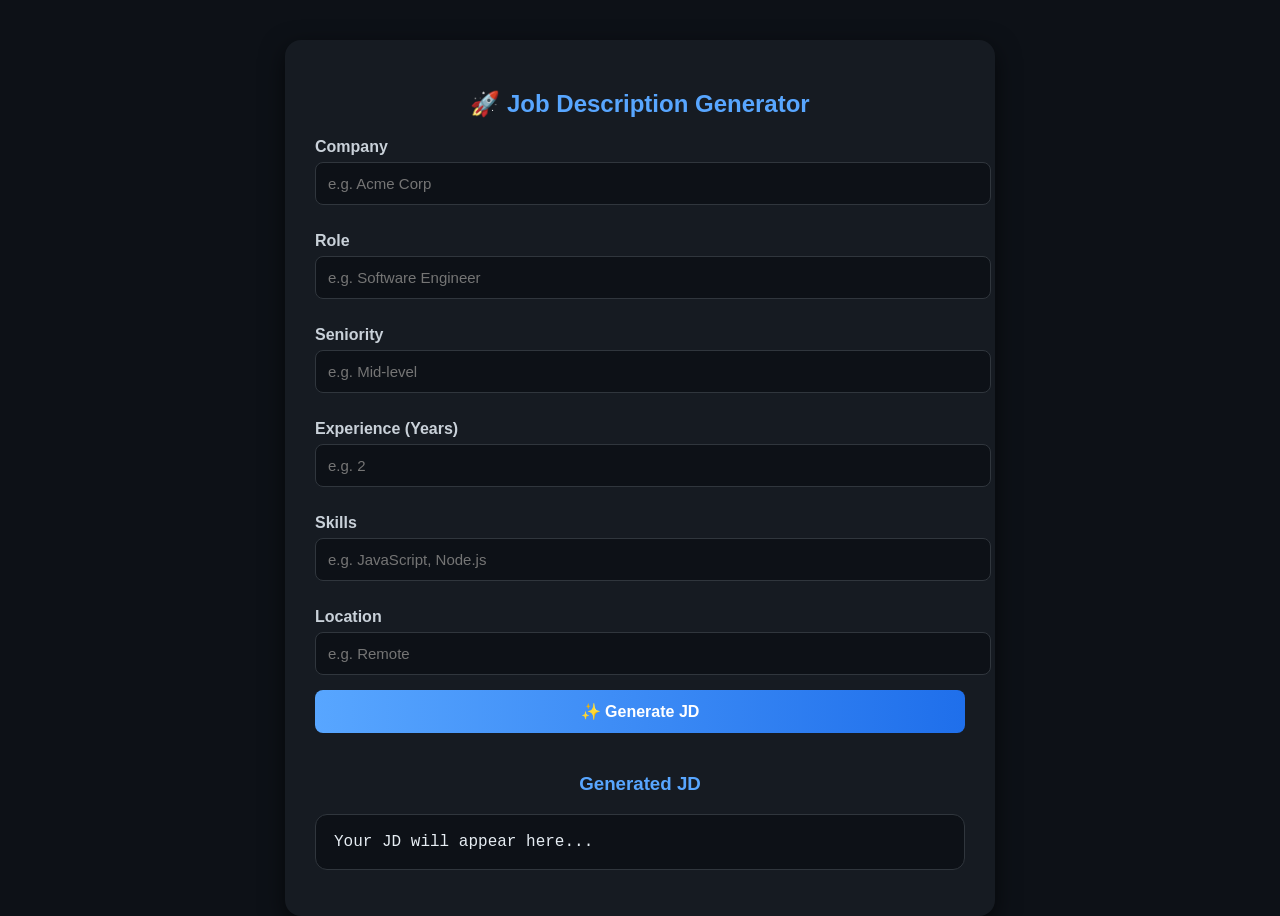
<file: jd-generator-dark/index.html>
<!doctype html>
<html lang="en">
<head>
  <meta charset="utf-8">
  <title>JD Generator</title>
  <style>
    body {
      font-family: 'Segoe UI', Tahoma, Geneva, Verdana, sans-serif;
      background: #0d1117;
      color: #e6edf3;
      margin: 0;
      padding: 0;
      display: flex;
      justify-content: center;
      align-items: flex-start;
      min-height: 100vh;
    }
    .container {
      background: #161b22;
      margin-top: 40px;
      padding: 30px;
      border-radius: 16px;
      box-shadow: 0 8px 25px rgba(0,0,0,0.6);
      max-width: 650px;
      width: 100%;
    }
    h2 {
      text-align: center;
      margin-bottom: 20px;
      color: #58a6ff;
    }
    label {
      display: block;
      margin: 12px 0 6px;
      font-weight: bold;
      color: #c9d1d9;
    }
    input, button {
      width: 100%;
      padding: 12px;
      margin-bottom: 15px;
      border-radius: 8px;
      border: 1px solid #30363d;
      font-size: 15px;
      background: #0d1117;
      color: #e6edf3;
    }
    input:focus {
      border-color: #58a6ff;
      outline: none;
      box-shadow: 0 0 8px #58a6ff66;
    }
    button {
      background: linear-gradient(90deg, #58a6ff, #1f6feb);
      color: white;
      border: none;
      font-size: 16px;
      font-weight: bold;
      cursor: pointer;
      transition: 0.3s;
    }
    button:hover {
      background: linear-gradient(90deg, #1f6feb, #58a6ff);
      transform: scale(1.02);
    }
    h3 {
      margin-top: 25px;
      text-align: center;
      color: #58a6ff;
    }
    pre {
      background: #0d1117;
      padding: 18px;
      border-radius: 12px;
      font-family: "Courier New", monospace;
      white-space: pre-wrap;
      word-wrap: break-word;
      border: 1px solid #30363d;
      color: #e6edf3;
    }
  </style>
</head>
<body>
  <div class="container">
    <h2>🚀 Job Description Generator</h2>
    <form id="form">
      <label>Company</label>
      <input id="company" placeholder="e.g. Acme Corp" required>

      <label>Role</label>
      <input id="role" placeholder="e.g. Software Engineer" required>

      <label>Seniority</label>
      <input id="seniority" placeholder="e.g. Mid-level" required>

      <label>Experience (Years)</label>
      <input id="experience" type="number" placeholder="e.g. 2" required>

      <label>Skills</label>
      <input id="skills" placeholder="e.g. JavaScript, Node.js" required>

      <label>Location</label>
      <input id="location" placeholder="e.g. Remote" required>

      <button type="submit">✨ Generate JD</button>
    </form>

    <h3>Generated JD</h3>
    <pre id="result">Your JD will appear here...</pre>
  </div>

  <script>
    function generateJD(data) {
      return `# ${data.role} - ${data.seniority}
Company: ${data.company} | Location: ${data.location}

About the Role:
We are looking for a ${data.seniority} ${data.role} to join our team.
The ideal candidate will have ${data.experience} years of experience and strong skills in ${data.skills}.

Why Join Us?
At ${data.company}, we believe in innovation, collaboration, and growth.
If you are passionate about technology and want to make an impact, apply now!`;
    }

    document.getElementById('form').addEventListener('submit', (e) => {
      e.preventDefault();
      const data = {
        company: document.getElementById('company').value,
        role: document.getElementById('role').value,
        seniority: document.getElementById('seniority').value,
        experience: document.getElementById('experience').value,
        skills: document.getElementById('skills').value,
        location: document.getElementById('location').value
      };
      document.getElementById('result').textContent = generateJD(data);
    });
  </script>
</body>
</html>
</file>
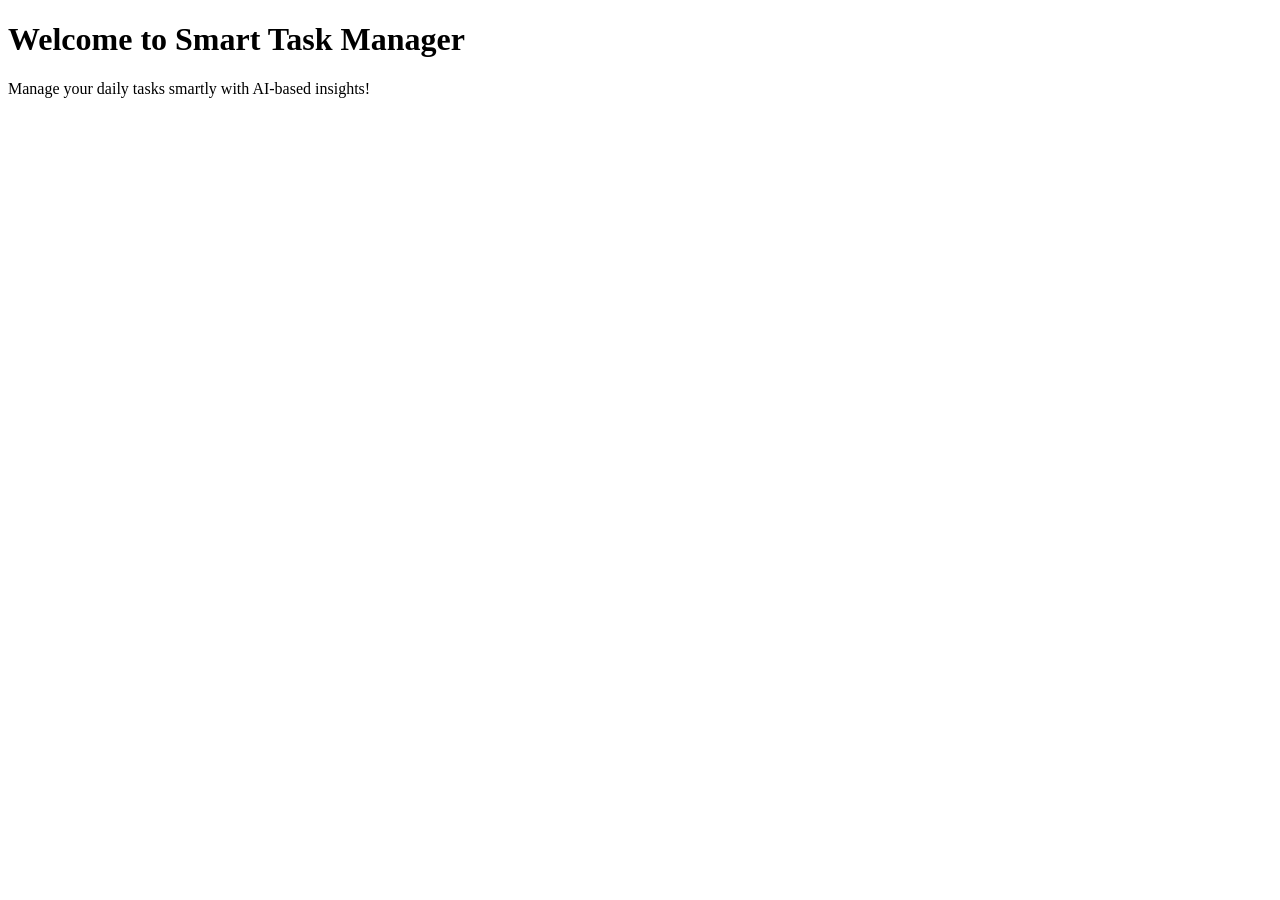
<file: Smart Task Manager/index.html>
<!DOCTYPE html>
<html>
<head>
    <title>Smart Task Manager</title>
</head>
<body>
    <h1>Welcome to Smart Task Manager</h1>
    <p>Manage your daily tasks smartly with AI-based insights!</p>
</body>
</html>
</file>
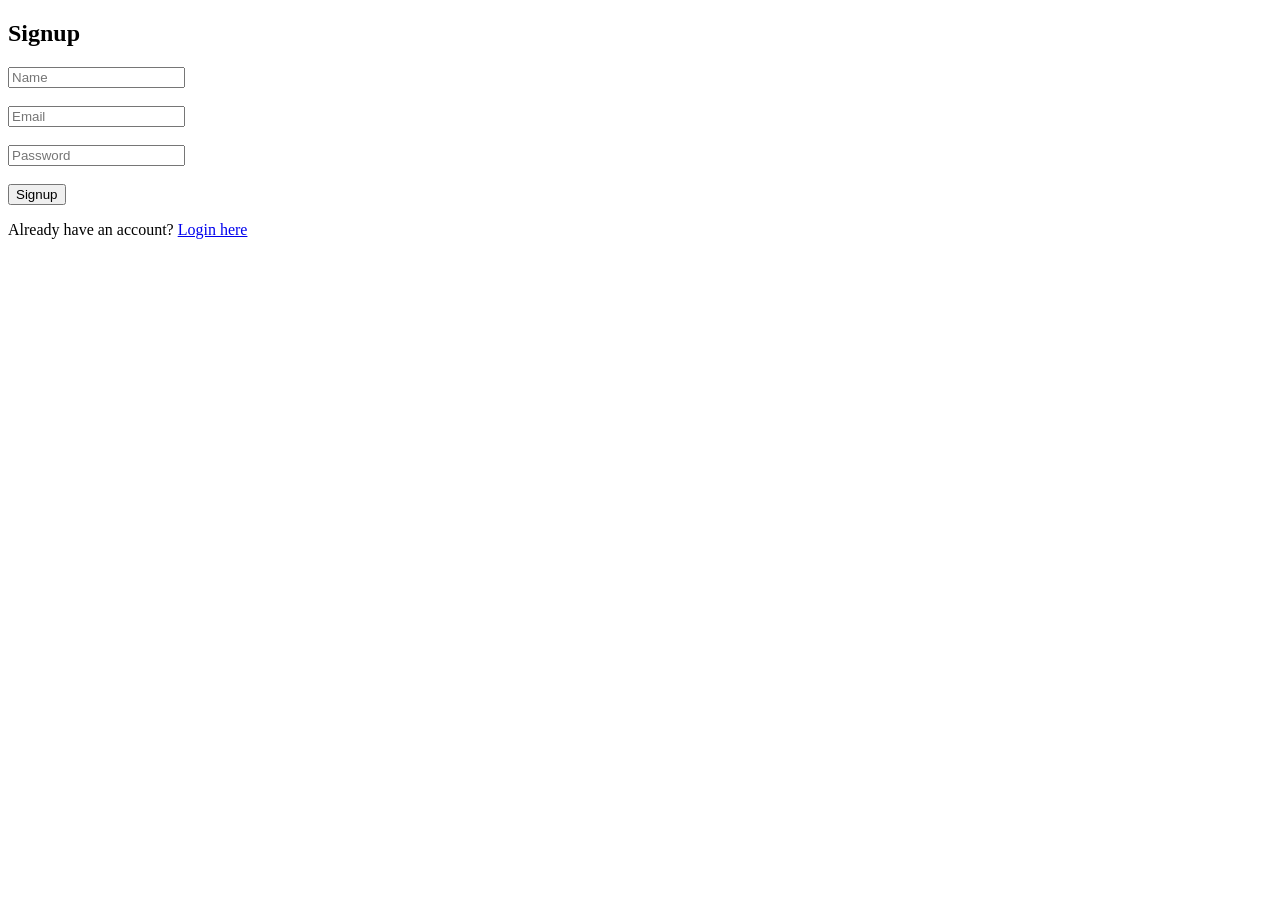
<file: Smart Task Manager/signup.html>
<!DOCTYPE html>
<html>
<head>
    <title>Signup - Smart Task Manager</title>
</head>
<body>
    <h2>Signup</h2>
    <form method="POST">
        <input type="text" name="name" placeholder="Name" required><br><br>
        <input type="email" name="email" placeholder="Email" required><br><br>
        <input type="password" name="password" placeholder="Password" required><br><br>
        <button type="submit">Signup</button>
    </form>
    <p>Already have an account? <a href="/login">Login here</a></p>
</body>
</html>
</file>
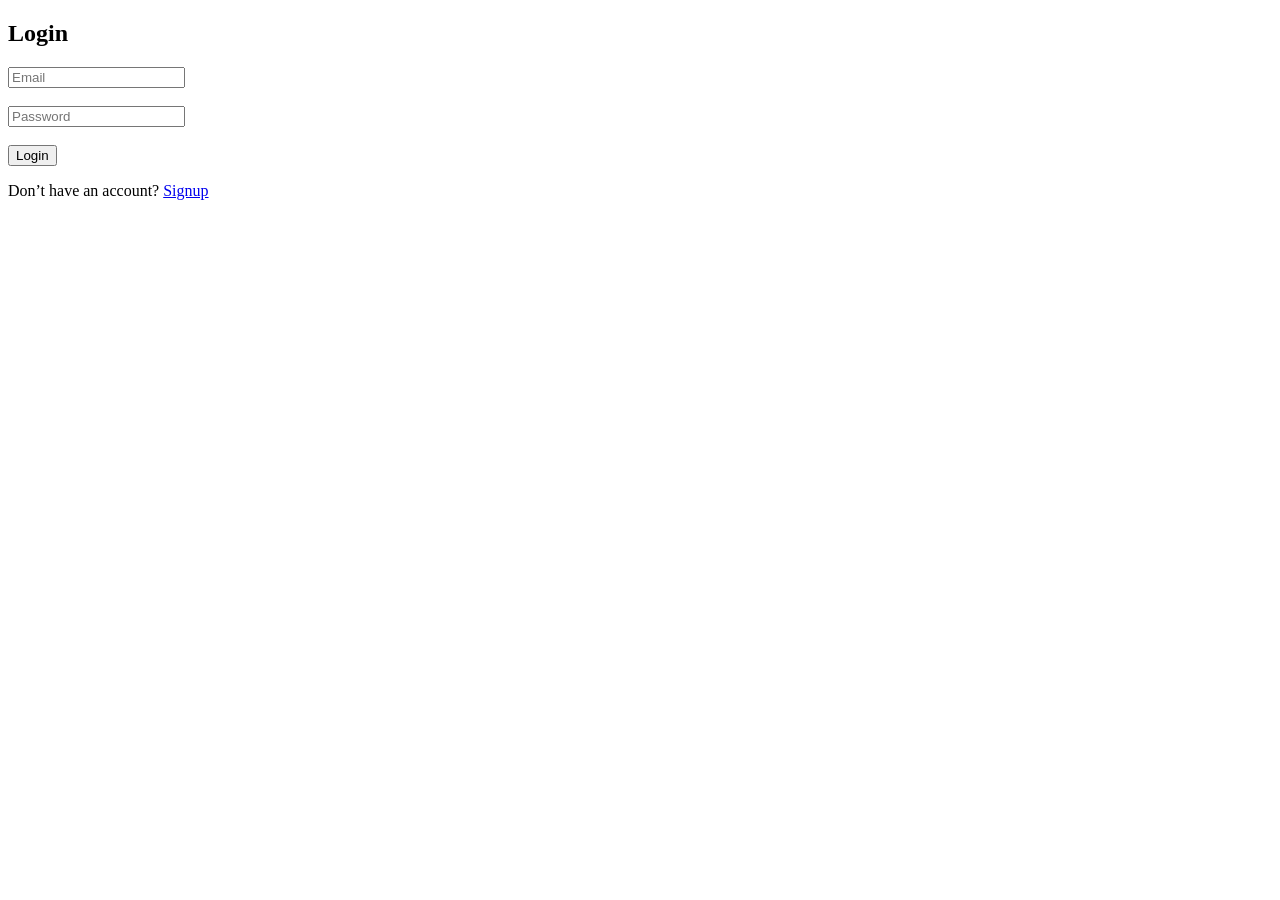
<file: Smart Task Manager/templates/login.html>
<!DOCTYPE html>
<html>
<head>
    <title>Login - Smart Task Manager</title>
</head>
<body>
    <h2>Login</h2>
    <form method="POST">
        <input type="email" name="email" placeholder="Email" required><br><br>
        <input type="password" name="password" placeholder="Password" required><br><br>
        <button type="submit">Login</button>
    </form>
    <p>Don’t have an account? <a href="/signup">Signup</a></p>
</body>
</html>
</file>
